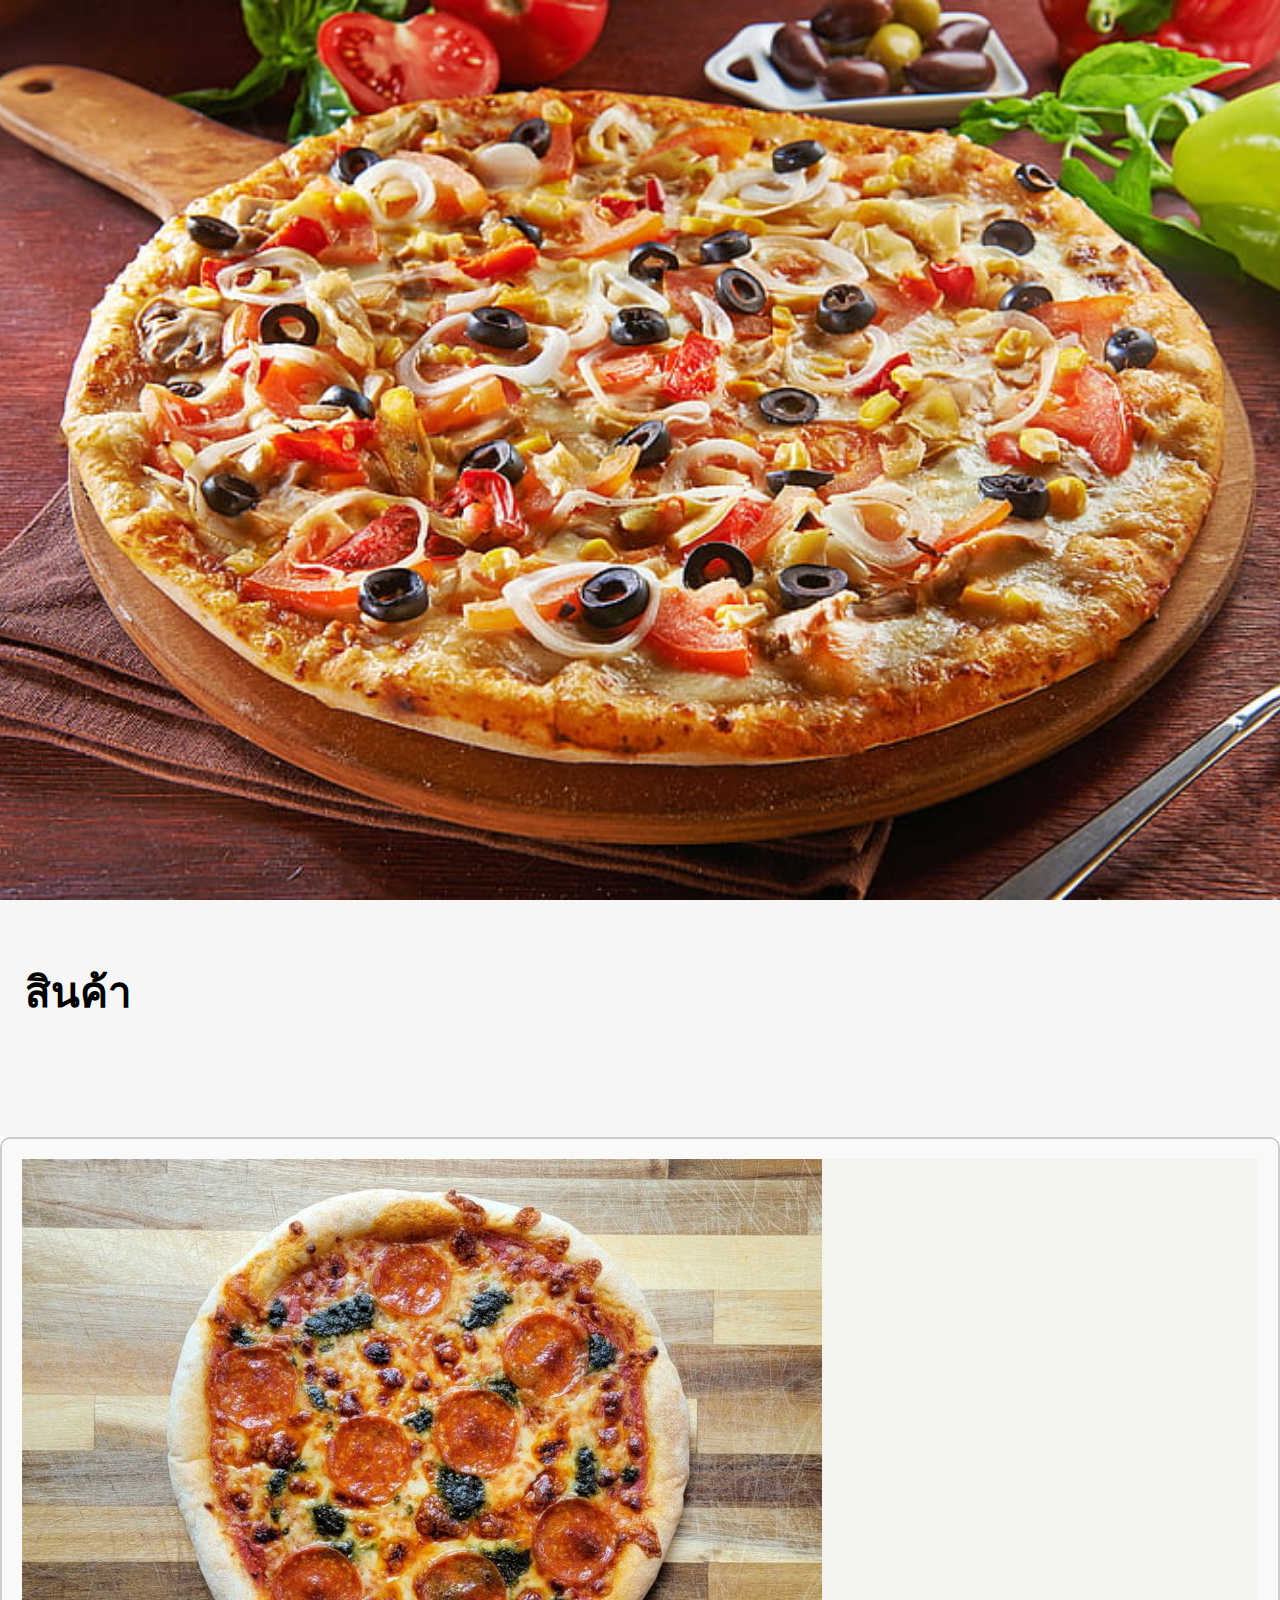
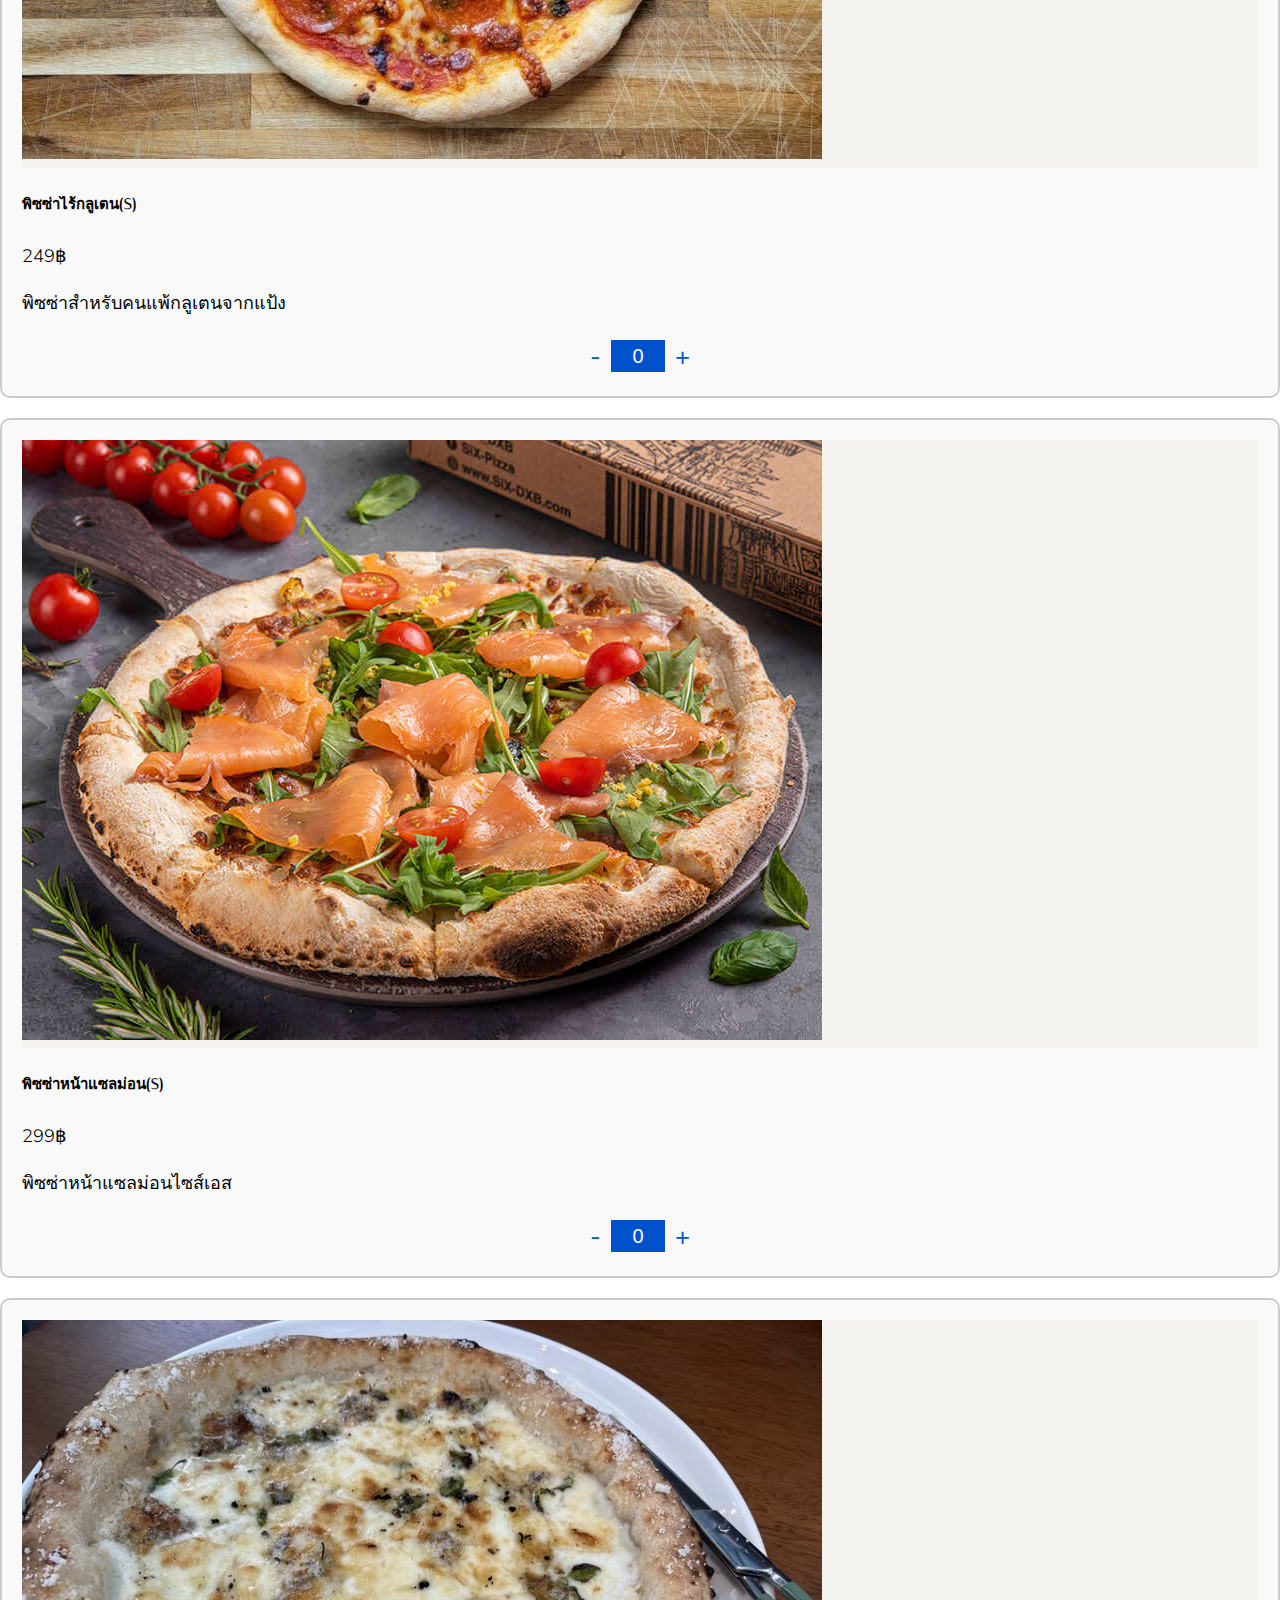
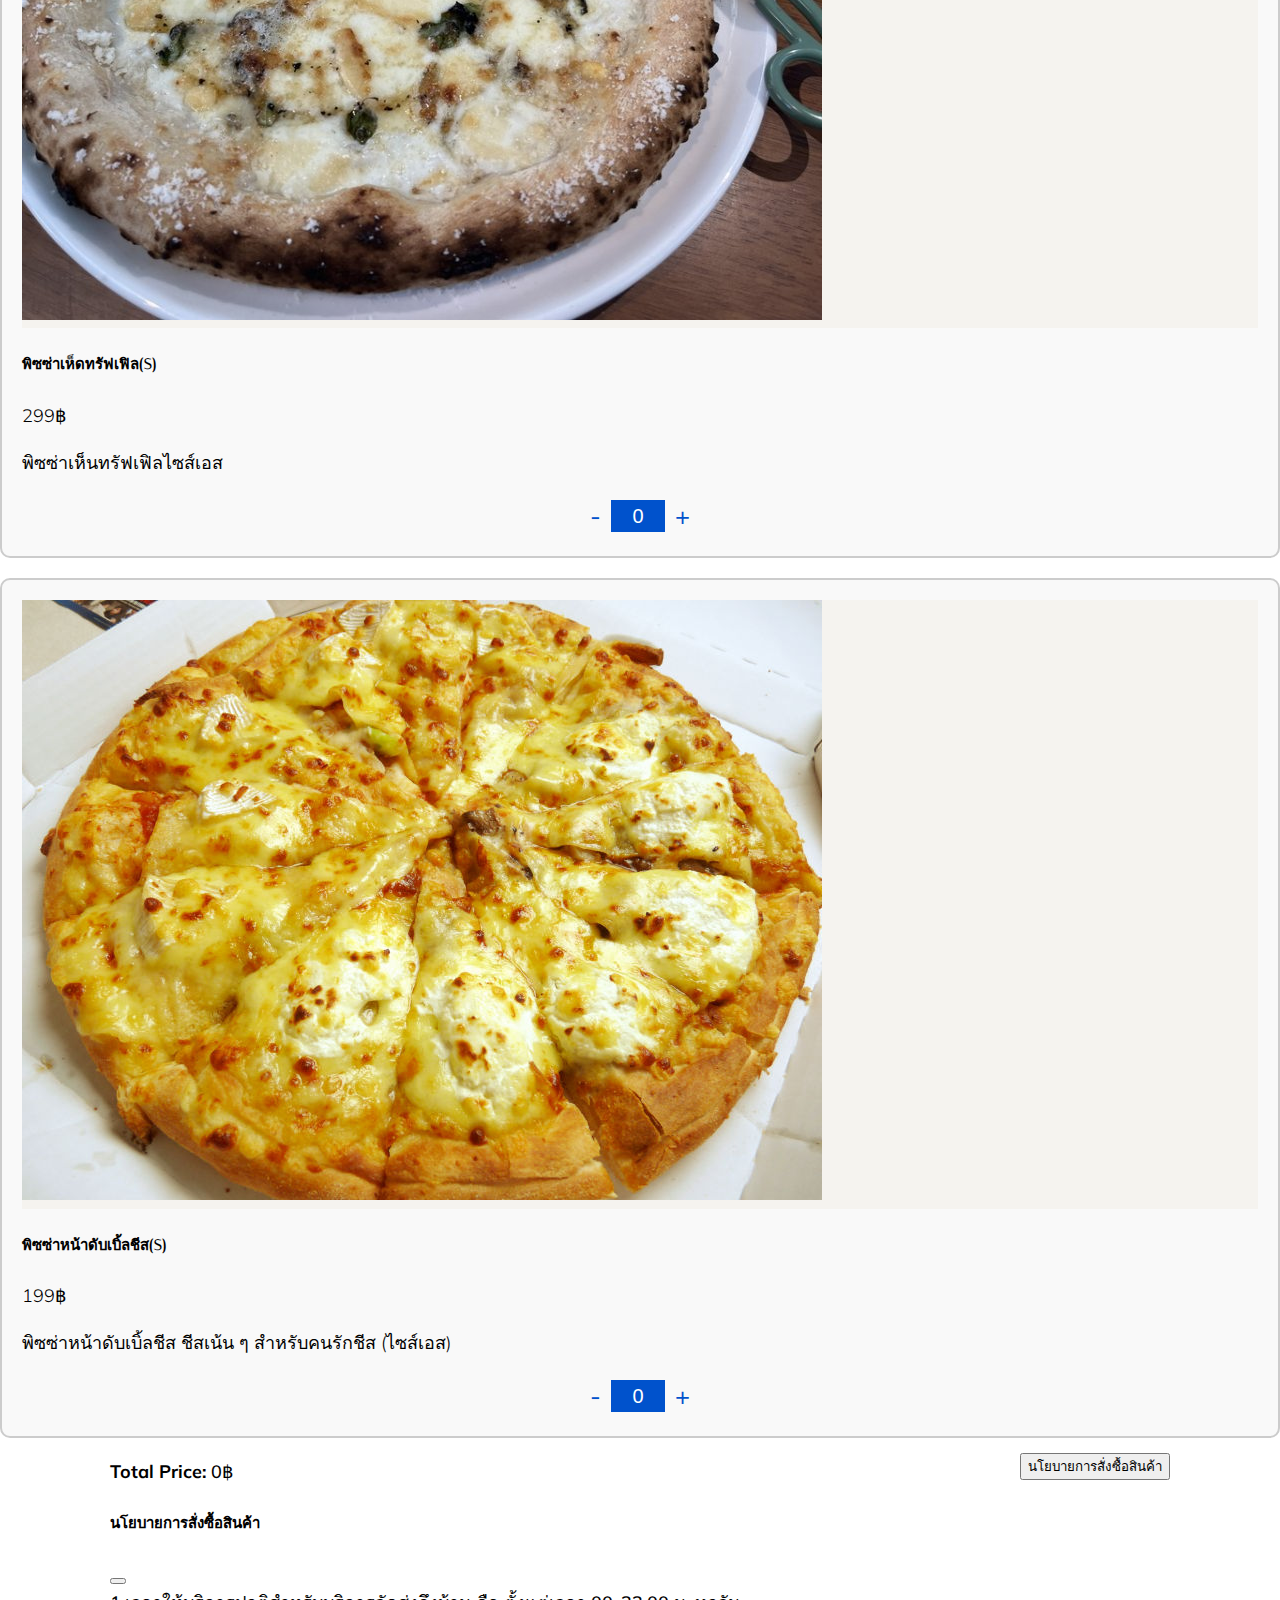
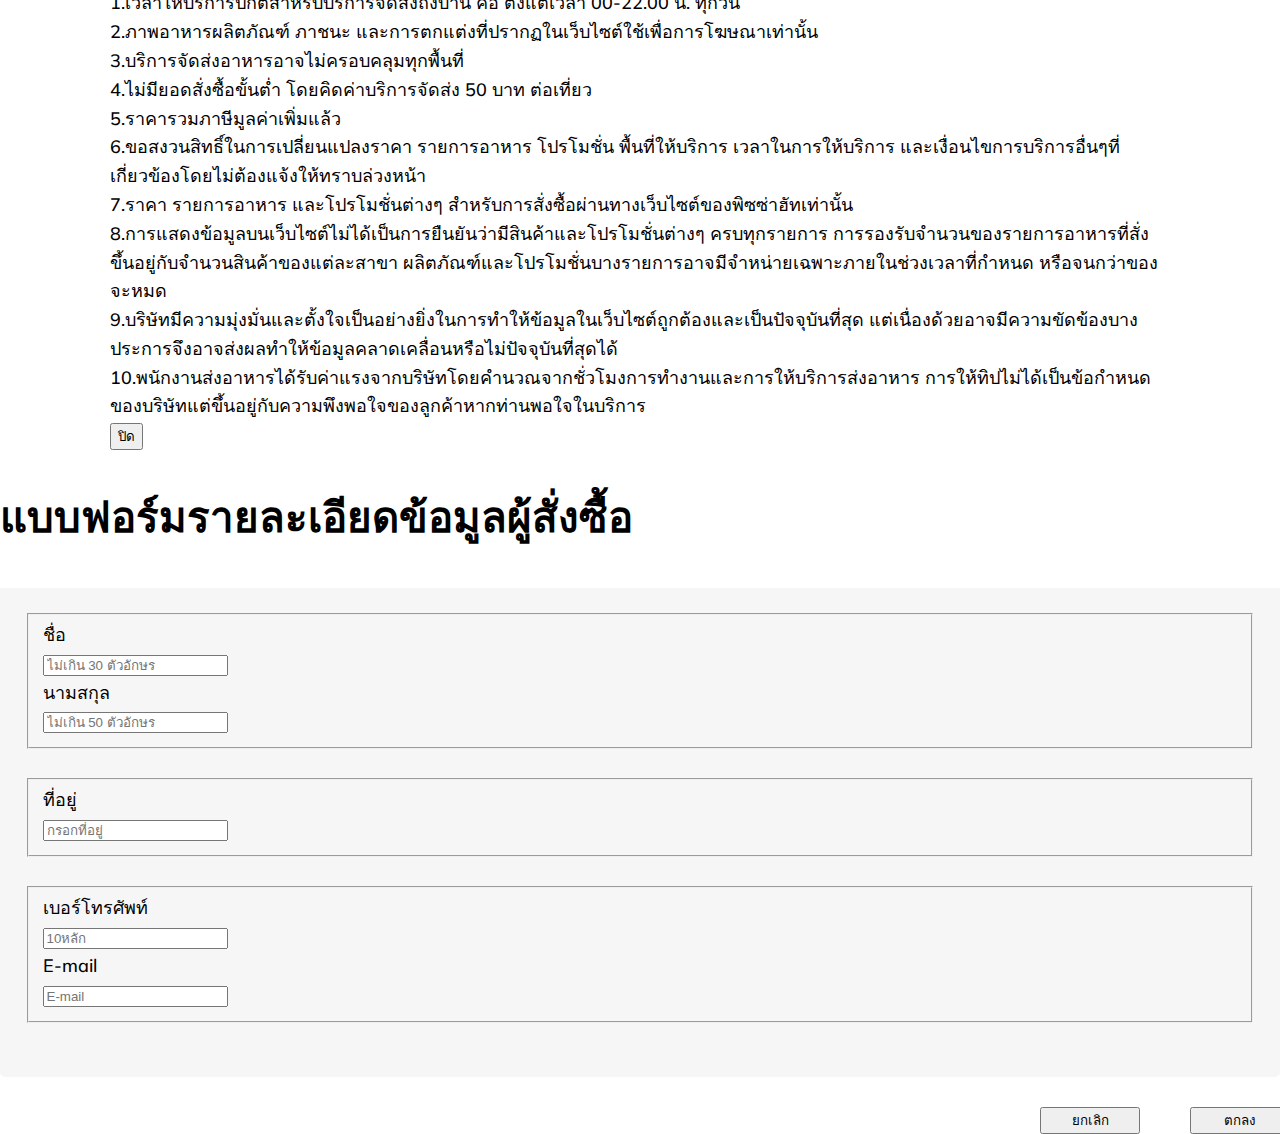
<file: index.html>
<!DOCTYPE html>
<html lang="en">

<head>
  <title>Pizza shop</title>
  <meta charset="UTF-8">
  <meta name="viewport" content="width=device-width, initial-scale=1.0">
  <meta http-equiv="X-UA-Compatible" content="ie=edge">
  <link rel="stylesheet" href="style.css">
  <link href="https://cdn.jsdelivr.net/npm/bootstrap@5.0.2/dist/css/bootstrap.min.css" rel="stylesheet"
    integrity="sha384-EVSTQN3/azprG1Anm3QDgpJLIm9Nao0Yz1ztcQTwFspd3yD65VohhpuuCOmLASjC" crossorigin="anonymous">
  <link
    href="https://fonts.googleapis.com/css2?family=Italiana&family=Mulish:ital,wght@0,200;0,300;0,400;0,500;0,600;0,700;0,800;0,900;0,1000;1,200;1,300;1,400;1,500;1,600;1,700;1,800;1,900;1,1000&display=swap"
    rel="stylesheet">
</head>

<body>
  <section id="billboard" class="position-relative overflow-hidden">
    <div class="swiper main-swiper">
      <div class="swiper-wrapper">
        <div class="swiper-slide"
          style="background-image: url(images/food-pizza-still-life-hd-wallpaper-preview.jpg); background-size: cover; background-repeat: no-repeat; height: 100vh; background-position: center;">
          <div class="container ">
            <div class="row">
              <div class="offset-md-1 col-md-6">
              </div>
              <div class="col-md-5"></div>
            </div>
          </div>
        </div>
        <div class="swiper-slide"
          style="background-image: url(images/Pizza_Cheese_Piece_540633_1920x1080.jpg); background-size: cover; background-repeat: no-repeat; height: 100vh; background-position: center;">
          <div class="container">
            <div class="row">
              <div class="offset-md-6 col-md-6">
              </div>
              <div class="col-md-5"></div>
            </div>
          </div>
        </div>
        <div class="swiper-slide"
          style="background-image: url(images/pizza-03.jpg); background-size: cover; background-repeat: no-repeat; height: 100vh; background-position: center;">
          <div class="container">
            <div class="row">
              <div class="offset-md-1 col-md-6">
              </div>
              <div class="col-md-5"></div>
            </div>
          </div>
        </div>
        <div class="swiper-slide"
          style="background-image: url(images/lovepik-salmon-pizza-picture_500966097.jpg); background-size: cover; background-repeat: no-repeat; height: 100vh; background-position: center;">
        </div>
        <div class="swiper-slide"
          style="background-image: url(images/S-R09-Spicy-Salmon-and-Chorizo-Pizza-CLEAN.jpg); background-size: cover; background-repeat: no-repeat; height: 100vh; background-position: center;">
        </div>
      </div>
    </div>
    <div class="main-slider-pagination position-absolute text-center"></div>
    </div>
  </section>
  <section id="products" class="product-store position-relative">
    <div class="container display-header d-flex flex-wrap justify-content-between pb-4">
      <h3 class="mt-3" style="background-color: none;">สินค้า</h3>
      <div class="btn-right d-flex flex-wrap align-items-center">
      </div>
    </div>
    <div class="container">
      <div class="row">
        <div class="col-md-6">
          <div class="covered-box">
            <section class="product-store position-relative">
              <div class="row">
                <div class="col-md-5 col-sm-12 col-xs-12">
                  <div class="image-holder zoom-effect">
                    <img src="images/image-03-4x3-Copy-800x600.jpg" alt="product-item" class="img-fluid zoom-in">
                  </div>
                </div>
                <div class="col-md-7 col-sm-12 col-xs-12">
                  <div class="product-deatil">
                    <h5 class="name">
                      พิซซ่าไร้กลูเตน(S)
                    </h5>
                    <p class="price-container">
                      <span>249฿</span>
                    </p>
                    <span class="tag1"></span>
                  </div>
                  <div class="description">
                    <p>พิซซ่าสำหรับคนแพ้กลูเตนจากแป้ง</p>
                  </div>
                  <div class="product-info smart-form">
                    <div class="row">
                      <div class="counter">
                        <span class="down" onClick='decreaseCount(event, this)'>-</span>
                        <input type="text" value="0" data-price="249" onchange="calculateTotal()">
                        <span class="up" onClick='increaseCount(event, this)'>+</span>
                      </div>
                    </div>
                  </div>
                </div>
              </div>
            </section>
          </div>
        </div>
        <div class="col-md-6">
          <div class="covered-box">
            <section class="product-store position-relative">
              <div class="row">
                <div class="col-md-5 col-sm-12 col-xs-12">
                  <div class="image-holder zoom-effect">
                    <img src="images/20221024_Talabat_UAE_SixPizza_Pizza_SalmonPizza_Subham-0016_1800x1800.jpg"
                      alt="product-item" class="img-fluid zoom-in">
                  </div>
                </div>
                <div class="col-md-7 col-sm-12 col-xs-12">
                  <div class="product-deatil">
                    <h5 class="name">
                      พิซซ่าหน้าแซลม่อน(S)
                    </h5>
                    <p class="price-container">
                      <span>299฿</span>
                    </p>
                    <span class="tag1"></span>
                  </div>
                  <div class="description">
                    <p>พิซซ่าหน้าแซลม่อนไซส์เอส</p>
                  </div>
                  <div class="product-info smart-form">
                    <div class="row">
                      <div class="counter">
                        <span class="down" onClick='decreaseCount(event, this)'>-</span>
                        <input type="text" value="0" data-price="299" onchange="calculateTotal()">
                        <span class="up" onClick='increaseCount(event, this)'>+</span>
                      </div>
                    </div>
                  </div>
                </div>
              </div>
          </div>
        </div>
  </section>
  </div>
  </div>
  <div class="container">
    <div class="row">
      <div class="col-md-6">
        <div class="covered-box">
          <section class="product-store position-relative">
            <div class="row">
              <div class="col-md-5 col-sm-12 col-xs-12">
                <div class="image-holder zoom-effect">
                  <img src="images/img_3484.jpg" alt="product-item" class="img-fluid zoom-in">
                </div>
              </div>
              <div class="col-md-7 col-sm-12 col-xs-12">
                <div class="product-deatil">
                  <h5 class="name">
                    พิซซ่าเห็ดทรัฟเฟิล(S)
                  </h5>
                  <p class="price-container">
                    <span>299฿</span>
                  </p>
                  <span class="tag1"></span>
                </div>
                <div class="description">
                  <p>พิซซ่าเห็นทรัฟเฟิลไซส์เอส</p>
                </div>
                <div class="product-info smart-form">
                  <div class="row">
                    <div class="counter">
                      <span class="down" onClick='decreaseCount(event, this)'>-</span>
                      <input type="text" value="0" data-price="299" onchange="calculateTotal()">
                      <span class="up" onClick='increaseCount(event, this)'>+</span>
                    </div>
                  </div>
                </div>
              </div>
            </div>
          </section>
        </div>
      </div>
      <div class="col-md-6">
        <div class="covered-box">
          <section class="product-store position-relative">
            <div class="row">
              <div class="col-md-5 col-sm-12 col-xs-12">
                <div class="image-holder zoom-effect">
                  <img src="images/domino_03.jpg" alt="product-item" class="img-fluid zoom-in">
                </div>
              </div>
              <div class="col-md-7 col-sm-12 col-xs-12">
                <div class="product-deatil">
                  <h5 class="name">
                    พิซซ่าหน้าดับเบิ้ลชีส(S)
                  </h5>
                  <p class="price-container">
                    <span>199฿</span>
                  </p>
                  <span class="tag1"></span>
                </div>
                <div class="description">
                  <p>พิซซ่าหน้าดับเบิ้ลชีส ชีสเน้น ๆ สำหรับคนรักชีส (ไซส์เอส)</p>
                </div>
                <div class="product-info smart-form">
                  <div class="row">
                    <div class="counter">
                      <span class="down" onClick='decreaseCount(event, this)'>-</span>
                      <input type="text" value="0" data-price="199" onchange="calculateTotal()">
                      <span class="up" onClick='increaseCount(event, this)'>+</span>
                    </div>
                  </div>
                </div>
              </div>
            </div>
        </div>
      </section>
    </div>
  </div>
  </section>
  <div class="row">
    <div class="col-md-12">
      <div class="cal_cu">
        <div class="alert alert-primary" role="alert">
          <strong>Total Price:</strong> <span id="total">0฿</span>
          <div class="right0">
            <button type="button" class="btn btn-primary" data-bs-toggle="modal" data-bs-target="#exampleModal">
              นโยบายการสั่งซื้อสินค้า
            </button>
          </div>
        </div>
        <div class="modal fade" id="exampleModal" tabindex="-1" aria-labelledby="exampleModalLabel" aria-hidden="true">
          <div class="modal-dialog modal-dialog-centered modal-dialog-scrollable modal-lg">
            <div class="modal-content">
              <div class="modal-header">
                <h5 class="modal-title" id="exampleModalLabel">นโยบายการสั่งซื้อสินค้า</h5>
                <button type="button" class="btn-close" data-bs-dismiss="modal" aria-label="Close"></button>
              </div>
              <div class="modal-body">
                1.เวลาให้บริการปกติสำหรับบริการจัดส่งถึงบ้าน คือ ตั้งแต่เวลา 00-22.00 น. ทุกวัน <br>
                2.ภาพอาหารผลิตภัณฑ์ ภาชนะ และการตกแต่งที่ปรากฏในเว็บไซต์ใช้เพื่อการโฆษณาเท่านั้น<br>
                3.บริการจัดส่งอาหารอาจไม่ครอบคลุมทุกพื้นที่<br>
                4.ไม่มียอดสั่งซื้อขั้นต่ำ โดยคิดค่าบริการจัดส่ง 50 บาท ต่อเที่ยว<br>
                5.ราคารวมภาษีมูลค่าเพิ่มแล้ว<br>
                6.ขอสงวนสิทธิ์ในการเปลี่ยนแปลงราคา รายการอาหาร โปรโมชั่น พื้นที่ให้บริการ เวลาในการให้บริการ
                และเงื่อนไขการบริการอื่นๆที่เกี่ยวข้องโดยไม่ต้องแจ้งให้ทราบล่วงหน้า<br>
                7.ราคา รายการอาหาร และโปรโมชั่นต่างๆ สำหรับการสั่งซื้อผ่านทางเว็บไซต์ของพิซซ่าฮัทเท่านั้น<br>
                8.การแสดงข้อมูลบนเว็บไซต์ไม่ได้เป็นการยืนยันว่ามีสินค้าและโปรโมชั่นต่างๆ ครบทุกรายการ
                การรองรับจำนวนของรายการอาหารที่สั่งขึ้นอยู่กับจำนวนสินค้าของแต่ละสาขา
                ผลิตภัณฑ์และโปรโมชั่นบางรายการอาจมีจำหน่ายเฉพาะภายในช่วงเวลาที่กำหนด หรือจนกว่าของจะหมด<br>
                9.บริษัทมีความมุ่งมั่นและตั้งใจเป็นอย่างยิ่งในการทำให้ข้อมูลในเว็บไซต์ถูกต้องและเป็นปัจจุบันที่สุด
                แต่เนื่องด้วยอาจมีความขัดข้องบางประการจึงอาจส่งผลทำให้ข้อมูลคลาดเคลื่อนหรือไม่ปัจจุบันที่สุดได้<br>
                10.พนักงานส่งอาหารได้รับค่าแรงจากบริษัทโดยคำนวณจากชั่วโมงการทำงานและการให้บริการส่งอาหาร
                การให้ทิปไม่ได้เป็นข้อกำหนดของบริษัทแต่ขึ้นอยู่กับความพึงพอใจของลูกค้าหากท่านพอใจในบริการ<br>
              </div>
              <div class="modal-footer">
                <button type="button" class="btn btn-secondary" data-bs-dismiss="modal">ปิด</button>
              </div>
            </div>
          </div>
        </div>
      </div>
    </div>
  </div>
  </div>
  <div class="container">
    <h3>แบบฟอร์มรายละเอียดข้อมูลผู้สั่งซื้อ</h3>
    <div class="d-flex">
      <form action="" method="">
        <fieldset class="row">
          <div class="select_inline1">
            <div class="row col-12">
              <label class="col-form-label col-1" for="input_fname">ชื่อ</label>
              <div class="row col-4">
                <input type="input_fname" class="form-control" id="input_fname" onkeyup="isThaichar(this.value,this)"
                  placeholder="ไม่เกิน 30 ตัวอักษร" maxlength="30" required>
              </div>
              <label class="col-form-label col-1" for="input_lname">นามสกุล</label>
              <div class="row col-4">
                <input type="input_lname" class="form-control" id="input_lname" onkeyup="isThaichar(this.value,this)"
                  placeholder="ไม่เกิน 50 ตัวอักษร" maxlength="50" required>
              </div>
            </div>
          </div>
        </fieldset><br>
        <fieldset class="row">
          <div class="select_inline1">
            <div class="row col-12">
              <label class="col-form-label col-1" for="input_fname">ที่อยู่</label>
              <div class="row col-10">
                <input type="input_fname" class="form-control" id="input_fname" onkeyup="isThaichar(this.value,this)"
                  placeholder="กรอกที่อยู่" maxlength="100" required>
              </div>
            </div>
          </div>
        </fieldset><br>
        <form>
          <fieldset class="row">
            <div class="select_inline1">
              <div class="row col-9">
                <label class="col-form-label col-2" for="tele_num">เบอร์โทรศัพท์</label>
                <div class="row col-3">
                  <input class="form-control" id="tele_num" onkeydown="javascript:maskInput()" maxlength="10"
                    placeholder="10หลัก">
                </div>
                <label class="col-form-label col-2" for="student_id">E-mail</label>
                <div class="row col-3">
                  <input type="input_fname" class="form-control" id="input_fname" placeholder="E-mail" maxlength="50"
                    required>
                </div>
              </div>
            </div>
          </fieldset>
        </form><br>
    </div>
    </fieldset><br><br>
    <div class="row" style="position: sticky;">
      <div class="col-1">
        <button class="btn btn-secondary" type="cancel"
          style="position:absolute; margin-left:400px;left:50%;width:100px;bottom:0px;">ยกเลิก</button>
      </div>
      <div class="col-1">
        <button class="btn btn-primary" type="submit"
          style="position:absolute; margin-left:550px;left:50%;width:100px;bottom:0px;">ตกลง</button>
      </div>
    </div>
  </div>
  </div>
  <script src="js/jquery-1.11.0.min.js"></script>
  <script src="https://cdn.jsdelivr.net/npm/bootstrap@5.0.2/dist/js/bootstrap.bundle.min.js"
    integrity="sha384-MrcW6ZMFYlzcLA8Nl+NtUVF0sA7MsXsP1UyJoMp4YLEuNSfAP+JcXn/tWtIaxVXM"
    crossorigin="anonymous"></script>
  <script src="js/plugins.js"></script>
  <script src="js/script.js"></script>
</body>

</html>
</file>
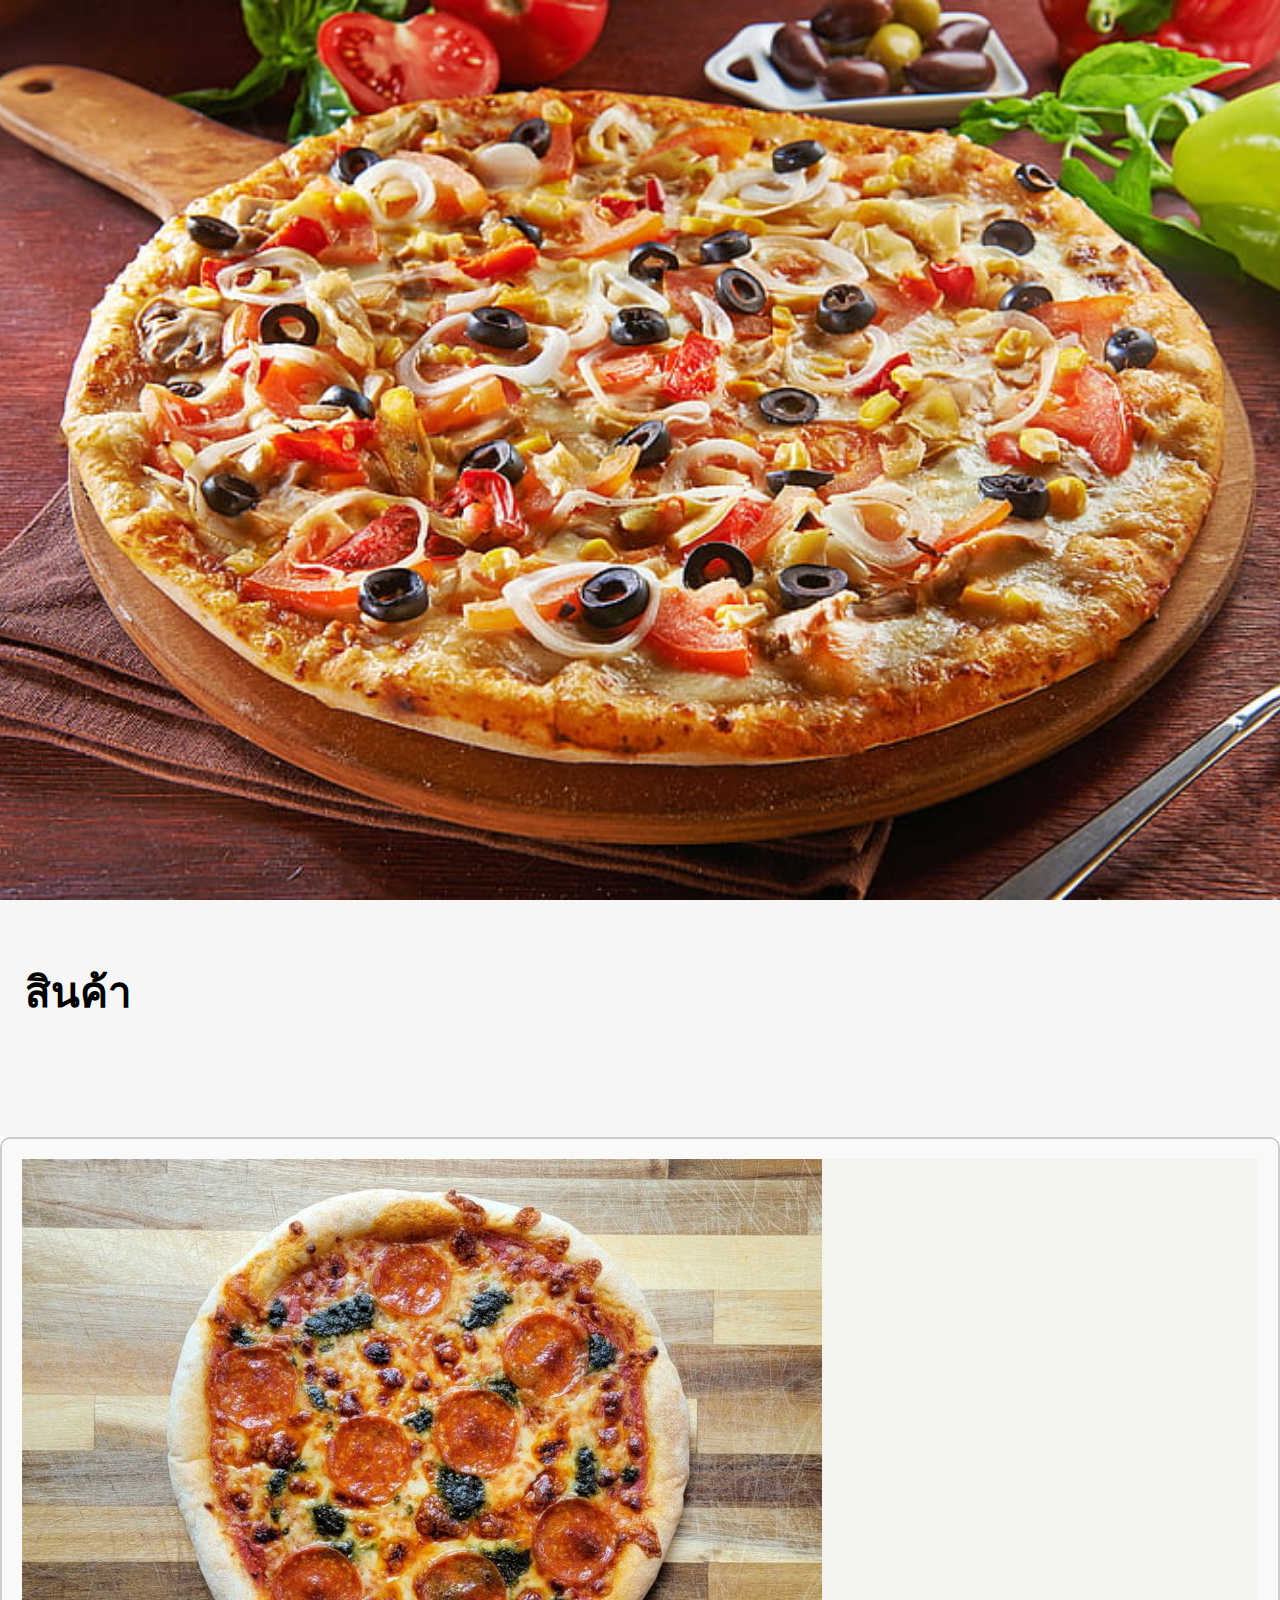
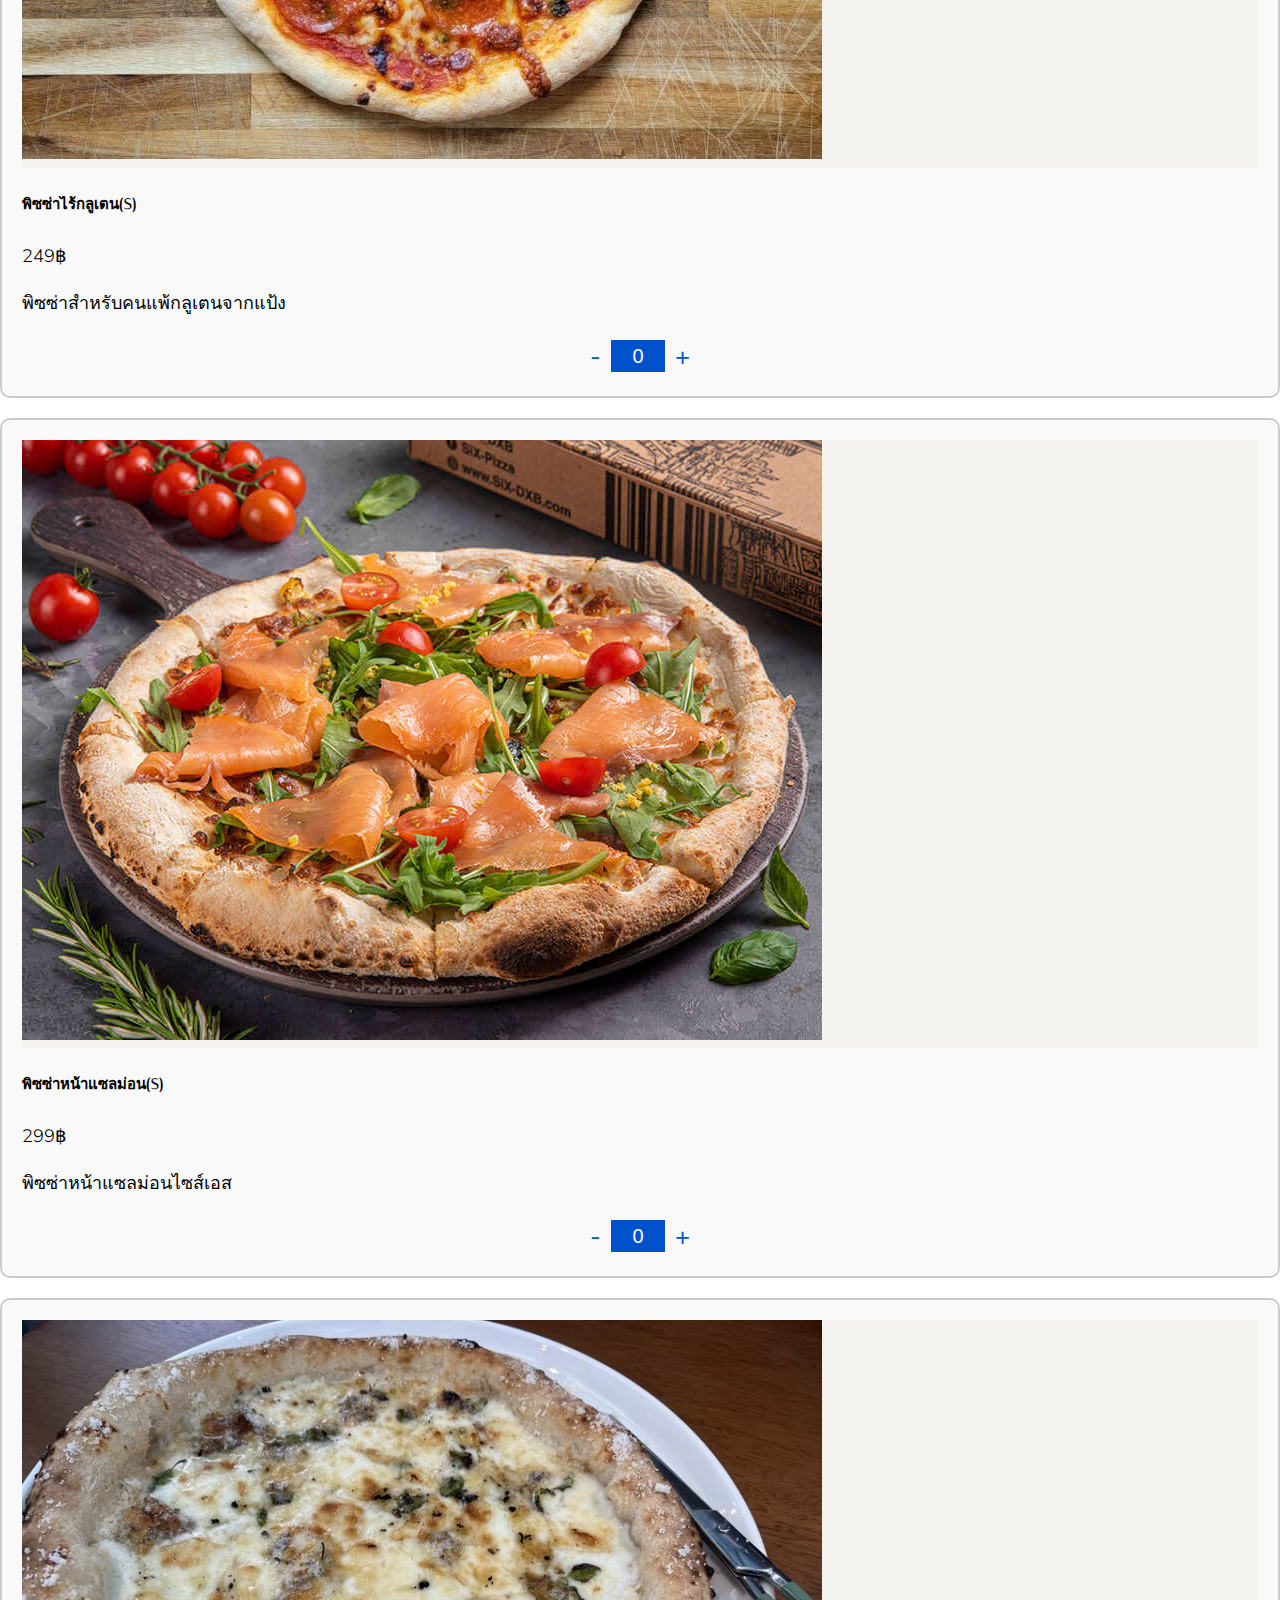
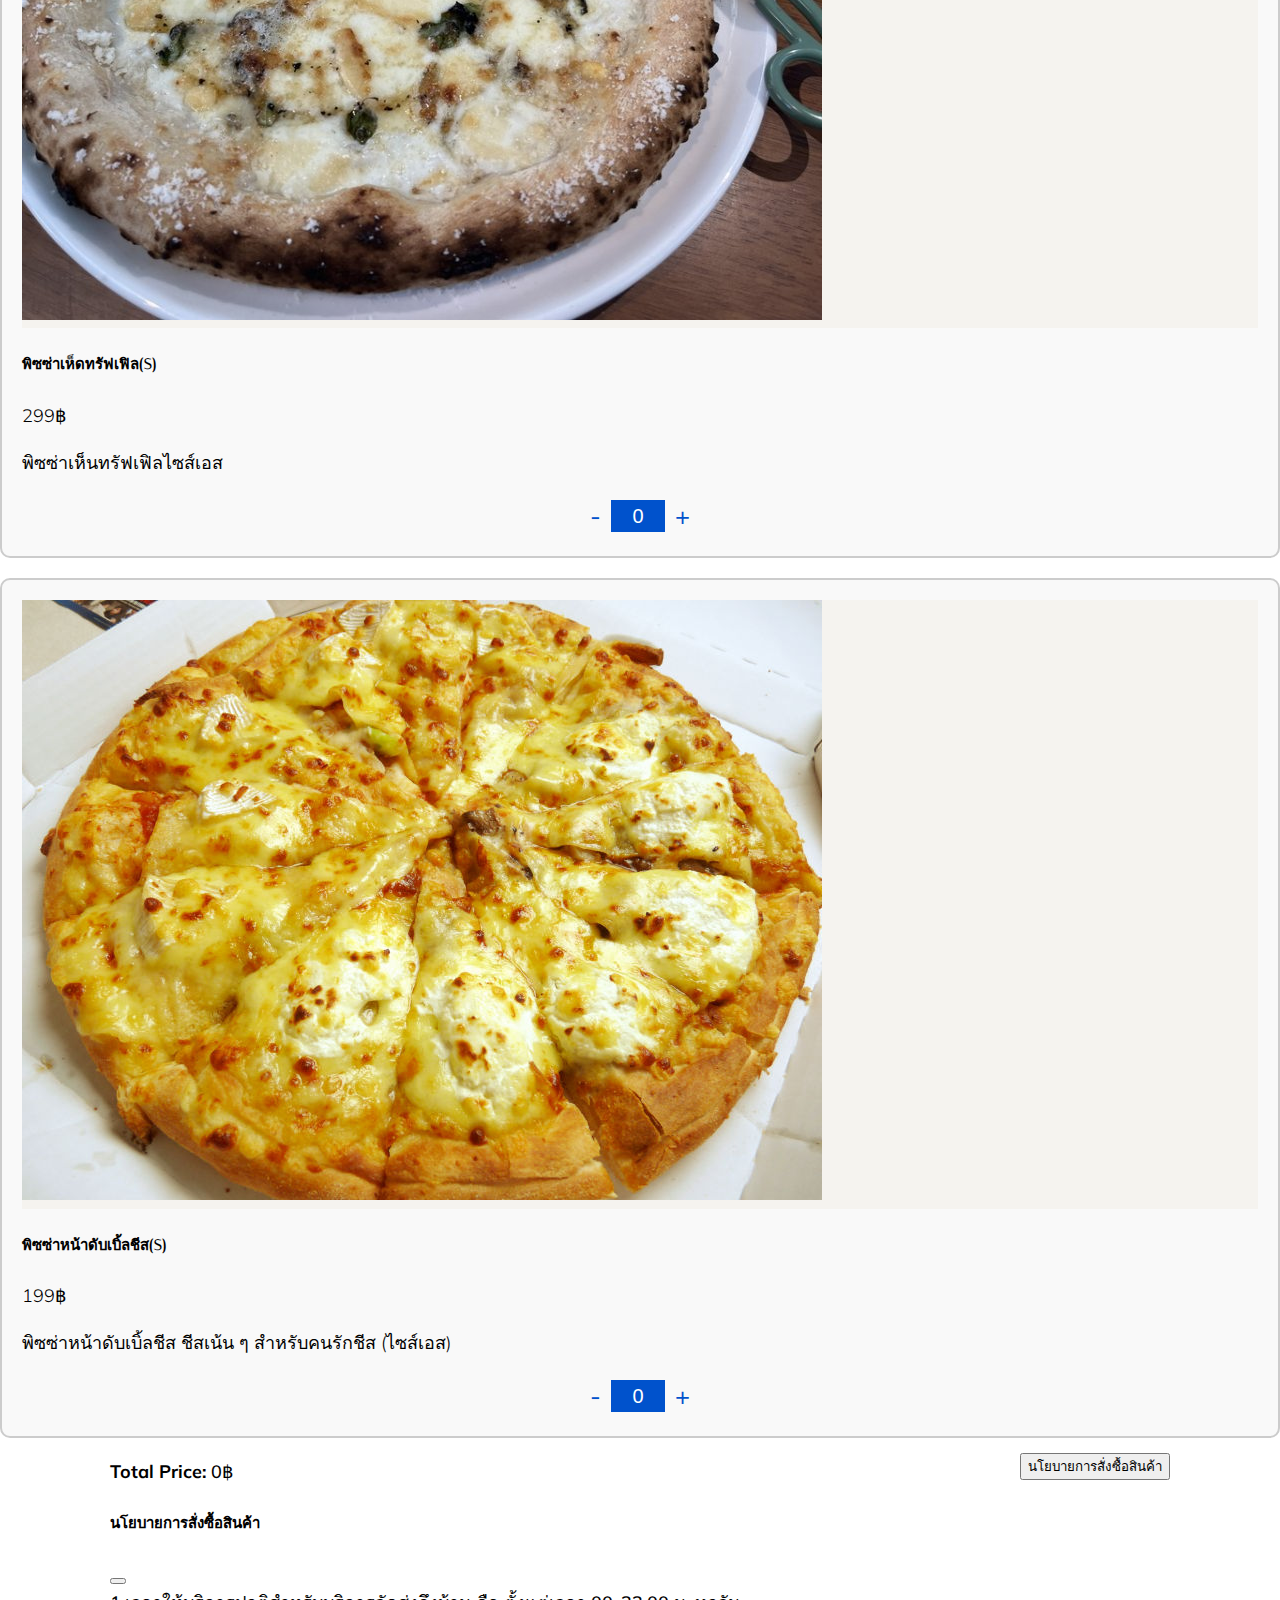
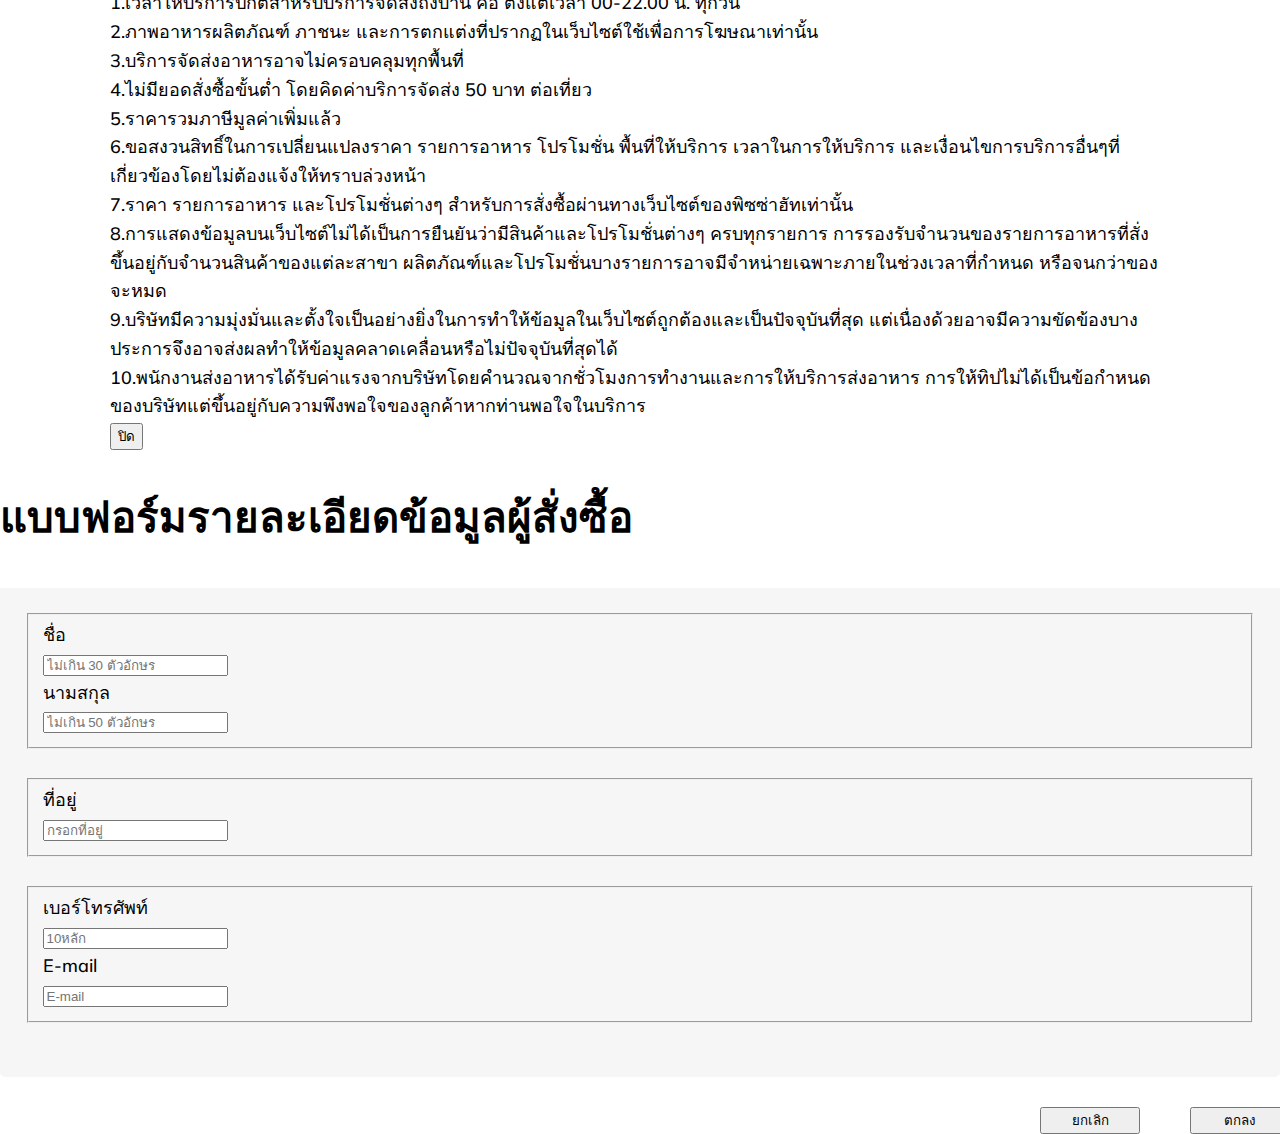
<file: Web_shop.html>
<!DOCTYPE html>
<html lang="en">

<head>
  <title>Pizza shop</title>
  <meta charset="UTF-8">
  <meta name="viewport" content="width=device-width, initial-scale=1.0">
  <meta http-equiv="X-UA-Compatible" content="ie=edge">
  <link rel="stylesheet" href="css_shop.css">
  <link href="https://cdn.jsdelivr.net/npm/bootstrap@5.0.2/dist/css/bootstrap.min.css" rel="stylesheet"
    integrity="sha384-EVSTQN3/azprG1Anm3QDgpJLIm9Nao0Yz1ztcQTwFspd3yD65VohhpuuCOmLASjC" crossorigin="anonymous">
  <link
    href="https://fonts.googleapis.com/css2?family=Italiana&family=Mulish:ital,wght@0,200;0,300;0,400;0,500;0,600;0,700;0,800;0,900;0,1000;1,200;1,300;1,400;1,500;1,600;1,700;1,800;1,900;1,1000&display=swap"
    rel="stylesheet">
</head>

<body>
  <section id="billboard" class="position-relative overflow-hidden">
    <div class="swiper main-swiper">
      <div class="swiper-wrapper">
        <div class="swiper-slide"
          style="background-image: url(images/food-pizza-still-life-hd-wallpaper-preview.jpg); background-size: cover; background-repeat: no-repeat; height: 100vh; background-position: center;">
          <div class="container ">
            <div class="row">
              <div class="offset-md-1 col-md-6">
              </div>
              <div class="col-md-5"></div>
            </div>
          </div>
        </div>
        <div class="swiper-slide"
          style="background-image: url(images/Pizza_Cheese_Piece_540633_1920x1080.jpg); background-size: cover; background-repeat: no-repeat; height: 100vh; background-position: center;">
          <div class="container">
            <div class="row">
              <div class="offset-md-6 col-md-6">
              </div>
              <div class="col-md-5"></div>
            </div>
          </div>
        </div>
        <div class="swiper-slide"
          style="background-image: url(images/pizza-03.jpg); background-size: cover; background-repeat: no-repeat; height: 100vh; background-position: center;">
          <div class="container">
            <div class="row">
              <div class="offset-md-1 col-md-6">
              </div>
              <div class="col-md-5"></div>
            </div>
          </div>
        </div>
        <div class="swiper-slide"
          style="background-image: url(images/lovepik-salmon-pizza-picture_500966097.jpg); background-size: cover; background-repeat: no-repeat; height: 100vh; background-position: center;">
        </div>
        <div class="swiper-slide"
          style="background-image: url(images/S-R09-Spicy-Salmon-and-Chorizo-Pizza-CLEAN.jpg); background-size: cover; background-repeat: no-repeat; height: 100vh; background-position: center;">
        </div>
      </div>
    </div>
    <div class="main-slider-pagination position-absolute text-center"></div>
    </div>
  </section>
  <section id="products" class="product-store position-relative">
    <div class="container display-header d-flex flex-wrap justify-content-between pb-4">
      <h3 class="mt-3" style="background-color: none;">สินค้า</h3>
      <div class="btn-right d-flex flex-wrap align-items-center">
      </div>
    </div>
    <div class="container">
      <div class="row">
        <div class="col-md-6">
          <div class="covered-box">
            <section class="product-store position-relative">
              <div class="row">
                <div class="col-md-5 col-sm-12 col-xs-12">
                  <div class="image-holder zoom-effect">
                    <img src="images/image-03-4x3-Copy-800x600.jpg" alt="product-item" class="img-fluid zoom-in">
                  </div>
                </div>
                <div class="col-md-7 col-sm-12 col-xs-12">
                  <div class="product-deatil">
                    <h5 class="name">
                      พิซซ่าไร้กลูเตน(S)
                    </h5>
                    <p class="price-container">
                      <span>249฿</span>
                    </p>
                    <span class="tag1"></span>
                  </div>
                  <div class="description">
                    <p>พิซซ่าสำหรับคนแพ้กลูเตนจากแป้ง</p>
                  </div>
                  <div class="product-info smart-form">
                    <div class="row">
                      <div class="counter">
                        <span class="down" onClick='decreaseCount(event, this)'>-</span>
                        <input type="text" value="0" data-price="249" onchange="calculateTotal()">
                        <span class="up" onClick='increaseCount(event, this)'>+</span>
                      </div>
                    </div>
                  </div>
                </div>
              </div>
            </section>
          </div>
        </div>
        <div class="col-md-6">
          <div class="covered-box">
            <section class="product-store position-relative">
              <div class="row">
                <div class="col-md-5 col-sm-12 col-xs-12">
                  <div class="image-holder zoom-effect">
                    <img src="images/20221024_Talabat_UAE_SixPizza_Pizza_SalmonPizza_Subham-0016_1800x1800.jpg"
                      alt="product-item" class="img-fluid zoom-in">
                  </div>
                </div>
                <div class="col-md-7 col-sm-12 col-xs-12">
                  <div class="product-deatil">
                    <h5 class="name">
                      พิซซ่าหน้าแซลม่อน(S)
                    </h5>
                    <p class="price-container">
                      <span>299฿</span>
                    </p>
                    <span class="tag1"></span>
                  </div>
                  <div class="description">
                    <p>พิซซ่าหน้าแซลม่อนไซส์เอส</p>
                  </div>
                  <div class="product-info smart-form">
                    <div class="row">
                      <div class="counter">
                        <span class="down" onClick='decreaseCount(event, this)'>-</span>
                        <input type="text" value="0" data-price="299" onchange="calculateTotal()">
                        <span class="up" onClick='increaseCount(event, this)'>+</span>
                      </div>
                    </div>
                  </div>
                </div>
              </div>
          </div>
        </div>
  </section>
  </div>
  </div>
  <div class="container">
    <div class="row">
      <div class="col-md-6">
        <div class="covered-box">
          <section class="product-store position-relative">
            <div class="row">
              <div class="col-md-5 col-sm-12 col-xs-12">
                <div class="image-holder zoom-effect">
                  <img src="images/img_3484.jpg" alt="product-item" class="img-fluid zoom-in">
                </div>
              </div>
              <div class="col-md-7 col-sm-12 col-xs-12">
                <div class="product-deatil">
                  <h5 class="name">
                    พิซซ่าเห็ดทรัฟเฟิล(S)
                  </h5>
                  <p class="price-container">
                    <span>299฿</span>
                  </p>
                  <span class="tag1"></span>
                </div>
                <div class="description">
                  <p>พิซซ่าเห็นทรัฟเฟิลไซส์เอส</p>
                </div>
                <div class="product-info smart-form">
                  <div class="row">
                    <div class="counter">
                      <span class="down" onClick='decreaseCount(event, this)'>-</span>
                      <input type="text" value="0" data-price="299" onchange="calculateTotal()">
                      <span class="up" onClick='increaseCount(event, this)'>+</span>
                    </div>
                  </div>
                </div>
              </div>
            </div>
          </section>
        </div>
      </div>
      <div class="col-md-6">
        <div class="covered-box">
          <section class="product-store position-relative">
            <div class="row">
              <div class="col-md-5 col-sm-12 col-xs-12">
                <div class="image-holder zoom-effect">
                  <img src="images/domino_03.jpg" alt="product-item" class="img-fluid zoom-in">
                </div>
              </div>
              <div class="col-md-7 col-sm-12 col-xs-12">
                <div class="product-deatil">
                  <h5 class="name">
                    พิซซ่าหน้าดับเบิ้ลชีส(S)
                  </h5>
                  <p class="price-container">
                    <span>199฿</span>
                  </p>
                  <span class="tag1"></span>
                </div>
                <div class="description">
                  <p>พิซซ่าหน้าดับเบิ้ลชีส ชีสเน้น ๆ สำหรับคนรักชีส (ไซส์เอส)</p>
                </div>
                <div class="product-info smart-form">
                  <div class="row">
                    <div class="counter">
                      <span class="down" onClick='decreaseCount(event, this)'>-</span>
                      <input type="text" value="0" data-price="199" onchange="calculateTotal()">
                      <span class="up" onClick='increaseCount(event, this)'>+</span>
                    </div>
                  </div>
                </div>
              </div>
            </div>
        </div>
      </section>
    </div>
  </div>
  </section>
  <div class="row">
    <div class="col-md-12">
      <div class="cal_cu">
        <div class="alert alert-primary" role="alert">
          <strong>Total Price:</strong> <span id="total">0฿</span>
          <div class="right0">
            <button type="button" class="btn btn-primary" data-bs-toggle="modal" data-bs-target="#exampleModal">
              นโยบายการสั่งซื้อสินค้า
            </button>
          </div>
        </div>
        <div class="modal fade" id="exampleModal" tabindex="-1" aria-labelledby="exampleModalLabel" aria-hidden="true">
          <div class="modal-dialog modal-dialog-centered modal-dialog-scrollable modal-lg">
            <div class="modal-content">
              <div class="modal-header">
                <h5 class="modal-title" id="exampleModalLabel">นโยบายการสั่งซื้อสินค้า</h5>
                <button type="button" class="btn-close" data-bs-dismiss="modal" aria-label="Close"></button>
              </div>
              <div class="modal-body">
                1.เวลาให้บริการปกติสำหรับบริการจัดส่งถึงบ้าน คือ ตั้งแต่เวลา 00-22.00 น. ทุกวัน <br>
                2.ภาพอาหารผลิตภัณฑ์ ภาชนะ และการตกแต่งที่ปรากฏในเว็บไซต์ใช้เพื่อการโฆษณาเท่านั้น<br>
                3.บริการจัดส่งอาหารอาจไม่ครอบคลุมทุกพื้นที่<br>
                4.ไม่มียอดสั่งซื้อขั้นต่ำ โดยคิดค่าบริการจัดส่ง 50 บาท ต่อเที่ยว<br>
                5.ราคารวมภาษีมูลค่าเพิ่มแล้ว<br>
                6.ขอสงวนสิทธิ์ในการเปลี่ยนแปลงราคา รายการอาหาร โปรโมชั่น พื้นที่ให้บริการ เวลาในการให้บริการ
                และเงื่อนไขการบริการอื่นๆที่เกี่ยวข้องโดยไม่ต้องแจ้งให้ทราบล่วงหน้า<br>
                7.ราคา รายการอาหาร และโปรโมชั่นต่างๆ สำหรับการสั่งซื้อผ่านทางเว็บไซต์ของพิซซ่าฮัทเท่านั้น<br>
                8.การแสดงข้อมูลบนเว็บไซต์ไม่ได้เป็นการยืนยันว่ามีสินค้าและโปรโมชั่นต่างๆ ครบทุกรายการ
                การรองรับจำนวนของรายการอาหารที่สั่งขึ้นอยู่กับจำนวนสินค้าของแต่ละสาขา
                ผลิตภัณฑ์และโปรโมชั่นบางรายการอาจมีจำหน่ายเฉพาะภายในช่วงเวลาที่กำหนด หรือจนกว่าของจะหมด<br>
                9.บริษัทมีความมุ่งมั่นและตั้งใจเป็นอย่างยิ่งในการทำให้ข้อมูลในเว็บไซต์ถูกต้องและเป็นปัจจุบันที่สุด
                แต่เนื่องด้วยอาจมีความขัดข้องบางประการจึงอาจส่งผลทำให้ข้อมูลคลาดเคลื่อนหรือไม่ปัจจุบันที่สุดได้<br>
                10.พนักงานส่งอาหารได้รับค่าแรงจากบริษัทโดยคำนวณจากชั่วโมงการทำงานและการให้บริการส่งอาหาร
                การให้ทิปไม่ได้เป็นข้อกำหนดของบริษัทแต่ขึ้นอยู่กับความพึงพอใจของลูกค้าหากท่านพอใจในบริการ<br>
              </div>
              <div class="modal-footer">
                <button type="button" class="btn btn-secondary" data-bs-dismiss="modal">ปิด</button>
              </div>
            </div>
          </div>
        </div>
      </div>
    </div>
  </div>
  </div>
  <div class="container">
    <h3>แบบฟอร์มรายละเอียดข้อมูลผู้สั่งซื้อ</h3>
    <div class="d-flex">
      <form action="" method="">
        <fieldset class="row">
          <div class="select_inline1">
            <div class="row col-12">
              <label class="col-form-label col-1" for="input_fname">ชื่อ</label>
              <div class="row col-4">
                <input type="input_fname" class="form-control" id="input_fname" onkeyup="isThaichar(this.value,this)"
                  placeholder="ไม่เกิน 30 ตัวอักษร" maxlength="30" required>
              </div>
              <label class="col-form-label col-1" for="input_lname">นามสกุล</label>
              <div class="row col-4">
                <input type="input_lname" class="form-control" id="input_lname" onkeyup="isThaichar(this.value,this)"
                  placeholder="ไม่เกิน 50 ตัวอักษร" maxlength="50" required>
              </div>
            </div>
          </div>
        </fieldset><br>
        <fieldset class="row">
          <div class="select_inline1">
            <div class="row col-12">
              <label class="col-form-label col-1" for="input_fname">ที่อยู่</label>
              <div class="row col-10">
                <input type="input_fname" class="form-control" id="input_fname" onkeyup="isThaichar(this.value,this)"
                  placeholder="กรอกที่อยู่" maxlength="100" required>
              </div>
            </div>
          </div>
        </fieldset><br>
        <form>
          <fieldset class="row">
            <div class="select_inline1">
              <div class="row col-9">
                <label class="col-form-label col-2" for="tele_num">เบอร์โทรศัพท์</label>
                <div class="row col-3">
                  <input class="form-control" id="tele_num" onkeydown="javascript:maskInput()" maxlength="10"
                    placeholder="10หลัก">
                </div>
                <label class="col-form-label col-2" for="student_id">E-mail</label>
                <div class="row col-3">
                  <input type="input_fname" class="form-control" id="input_fname" placeholder="E-mail" maxlength="50"
                    required>
                </div>
              </div>
            </div>
          </fieldset>
        </form><br>
    </div>
    </fieldset><br><br>
    <div class="row" style="position: sticky;">
      <div class="col-1">
        <button class="btn btn-secondary" type="cancel"
          style="position:absolute; margin-left:400px;left:50%;width:100px;bottom:0px;">ยกเลิก</button>
      </div>
      <div class="col-1">
        <button class="btn btn-primary" type="submit"
          style="position:absolute; margin-left:550px;left:50%;width:100px;bottom:0px;">ตกลง</button>
      </div>
    </div>
  </div>
  </div>
  <script src="js/jquery-1.11.0.min.js"></script>
  <script src="https://cdn.jsdelivr.net/npm/bootstrap@5.0.2/dist/js/bootstrap.bundle.min.js"
    integrity="sha384-MrcW6ZMFYlzcLA8Nl+NtUVF0sA7MsXsP1UyJoMp4YLEuNSfAP+JcXn/tWtIaxVXM"
    crossorigin="anonymous"></script>
  <script src="js/plugins.js"></script>
  <script src="js/script.js"></script>
</body>

</html>
</file>
<file: style.css>
@media screen and (max-width: 600px) {
  :root {
    --header-height: 100px;
    --header-height-min: 80px;
  }
}

:root {
  --body-font: "Mulish", sans-serif;
  --heading-font: "Italiana", serif;
}

html {
  box-sizing: border-box;
}

body {
  background-color: var(--gray-color-300);
  font-family: var(--body-font);
  font-size: 1.125rem;
  font-weight: 500;
  line-height: 1.6;
  margin: 0;
}

h1,
h2,
h3,
h4,
h5,
h6 {
  font-family: var(--heading-font);
  text-transform: capitalize;
  color: var(--black-color);
}

h1 {
  font-size: 5.5rem;
}

h2 {
  font-size: 4.5rem;
}

h3 {
  font-size: 2.625rem;
  line-height: 127%;
}

h4 {
  font-size: 1.75rem;
  line-height: 127%;
}

@media only screen and (max-width: 360px) {
  h1 {
    font-size: 4.5rem;
  }

  h2 {
    font-size: 3.5rem;
  }
}

p {
  text-transform: none;
  letter-spacing: normal;
  font-size: 1.125rem;
  font-weight: 300;
  color: var(--light-dark);
}

ul {
  color: var(--light-dark);
}

ul.inner-list li {
  font-size: 1.2em;
}

a {
  color: var(--dark-color);
  text-decoration: none;
  transition: 0.3s color ease-out;
}

a.light {
  color: var(--light-color);
}

a:hover {
  text-decoration: none;
  color: var(--primary-color);
}

#preloader {
  position: fixed;
  width: 100%;
  height: 100%;
  background-color: #f7f7f7eb;
  display: flex;
  align-items: center;
  z-index: 99999999;
  opacity: 1;
  visibility: visible;
  transition: opacity 0.3s ease, visibility 0.3s ease;
}

#preloader.hide-preloader {
  opacity: 0;
  visibility: hidden;
}

#loader {
  width: 180px;
  height: 9px;
  margin: auto;
  position: relative;
  overflow: hidden;
  background-color: var(--white-color);
  -webkit-border-radius: 20px;
  -moz-border-radius: 20px;
  border-radius: 20px;
}

.site-header {
  position: fixed;
  top: 0;
  background-color: transparent;
  width: 100%;
  z-index: 999999;
  transition: background-color 0.3s ease;
}

.site-header.sticky {
  background-color: var(--white-color);
}

.navbar-toggler svg.navbar-icon {
  width: 50px;
  height: 50px;
}

.navbar-nav .nav-item a.nav-link {
  margin-right: 100px;
  margin-left: 100px;
  color: var(--dark-color);
}

.navbar-nav .nav-item a.nav-link.active,
.navbar-nav .nav-item a.nav-link:hover {
  color: var(--accent-color);
}

.dropdown-toggle::after {
  display: none;
}

#header-nav .navbar-toggler:focus {
  box-shadow: none;
}

#header-nav .offcanvas.show {
  z-index: 9999;
  background-color: var(--gray-color-300);
}

#header-nav .offcanvas-end {
  width: 70%;
  border: none;
}

.banner-content {
  margin-top: 60%;
}

.swiper-slide-active .banner-content {
  opacity: 1;
}

.swiper,
swiper-container {
  margin-left: auto;
  margin-right: auto;
  position: relative;
  overflow: hidden;
  list-style: none;
  padding: 0;
  z-index: 1;
  display: block
}

.swiper-vertical>.swiper-wrapper {
  flex-direction: column
}

.swiper-wrapper {
  position: relative;
  width: 100%;
  height: 100%;
  z-index: 1;
  display: flex;
  transition-property: transform;
  transition-timing-function: var(--swiper-wrapper-transition-timing-function, initial);
  box-sizing: content-box
}

.swiper-slide,
swiper-slide {
  flex-shrink: 0;
  width: 100%;
  height: 100%;
  position: relative;
  transition-property: transform;
  display: block
}

.swiper-autoheight,
.swiper-autoheight .swiper-slide {
  height: auto
}

.swiper-autoheight .swiper-wrapper {
  align-items: flex-start;
  transition-property: transform, height
}

.swiper-css-mode>.swiper-wrapper {
  overflow: auto;
  scrollbar-width: none;
  -ms-overflow-style: none
}

.swiper-css-mode>.swiper-wrapper>.swiper-slide {
  scroll-snap-align: start start
}

.swiper-css-mode>.swiper-wrapper::-webkit-scrollbar {
  display: none
}

.swiper-css-mode>.swiper-wrapper>.swiper-slide {
  scroll-snap-align: start start
}

.swiper-horizontal.swiper-css-mode>.swiper-wrapper {
  scroll-snap-type: x mandatory
}

.swiper-vertical.swiper-css-mode>.swiper-wrapper {
  scroll-snap-type: y mandatory
}

.swiper-centered>.swiper-wrapper::before {
  content: '';
  flex-shrink: 0;
  order: 9999
}

.swiper-centered>.swiper-wrapper>.swiper-slide {
  scroll-snap-align: center center;
  scroll-snap-stop: always
}

.swiper-centered.swiper-horizontal>.swiper-wrapper>.swiper-slide:first-child {
  margin-inline-start: var(--swiper-centered-offset-before)
}

.zoom-effect {
  background-color: #f5f3ef;
  overflow: hidden;
}

img.zoom-in {
  -webkit-transition: 0.6s ease;
  transition: 0.6s ease;
}

.zoom-effect:hover img.zoom-in {
  opacity: 0.8;
  -webkit-transform: scale(1.1);
  transform: scale(1.1);
}

.zoom-out {
  overflow: hidden;
}

.zoom-out img {
  transform: scale(1.1);
  transition: transform 1s ease-out;
  transition-delay: 300ms;
}

.aos-animate .zoom-out img {
  transform: scale(1);
}

.product-info del {
  color: var(--gray-color-500);
}

.product-info hr {
  color: var(--gray-color-500);
}

.rating-container .rating {
  display: flex;
  padding-right: 4px;
  color: var(--black-color);
}

.product-info .product-price strong {
  font-size: 1.6em;
  padding-right: 10px;
}

.product-info .select-item {
  margin-right: 8px;
}

.input-group {
  padding: 6px;
  background-color: var(--gray-color-400);
}

.input-group button {
  border: none;
}

.covered-box {
  border: 2px solid #ccc;
  padding: 20px;
  background-color: #f9f9f9;
  border-radius: 10px;
  margin-bottom: 20px;
}

.counter {
  width: 150px;
  margin: auto;
  display: flex;
  align-items: center;
  justify-content: center;
}

.counter input {
  width: 50px;
  border: 0;
  line-height: 30px;
  font-size: 20px;
  text-align: center;
  background: #0052cc;
  color: #fff;
  appearance: none;
  outline: 0;
}

.counter span {
  display: block;
  font-size: 25px;
  padding: 0 10px;
  cursor: pointer;
  color: #0052cc;
  user-select: none;
}

.cal_cu {
  padding-left: 110px;
  padding-right: 110px;
}

.right0{
  float: right;
  margin-top: -7px;
}

.d-flex{
  display: fixed;
  flex-direction: row;
  background: #f6f6f6;
  border-radius: 0 0 5px 5px;
  padding: 25px;
}
form{
  flex: 4;
}
.Yorder{
  flex: 2;
}

.select_inline {
  display: inline-block;
  margin-left:2.5px;
  margin-right:2.5px;
}
.select_inline1 {
  display: inline-block;
  padding-left: -30px;
}
</file>
<file: css_shop.css>
@media screen and (max-width: 600px) {
  :root {
    --header-height: 100px;
    --header-height-min: 80px;
  }
}

:root {
  --body-font: "Mulish", sans-serif;
  --heading-font: "Italiana", serif;
}

html {
  box-sizing: border-box;
}

body {
  background-color: var(--gray-color-300);
  font-family: var(--body-font);
  font-size: 1.125rem;
  font-weight: 500;
  line-height: 1.6;
  margin: 0;
}

h1,
h2,
h3,
h4,
h5,
h6 {
  font-family: var(--heading-font);
  text-transform: capitalize;
  color: var(--black-color);
}

h1 {
  font-size: 5.5rem;
}

h2 {
  font-size: 4.5rem;
}

h3 {
  font-size: 2.625rem;
  line-height: 127%;
}

h4 {
  font-size: 1.75rem;
  line-height: 127%;
}

@media only screen and (max-width: 360px) {
  h1 {
    font-size: 4.5rem;
  }

  h2 {
    font-size: 3.5rem;
  }
}

p {
  text-transform: none;
  letter-spacing: normal;
  font-size: 1.125rem;
  font-weight: 300;
  color: var(--light-dark);
}

ul {
  color: var(--light-dark);
}

ul.inner-list li {
  font-size: 1.2em;
}

a {
  color: var(--dark-color);
  text-decoration: none;
  transition: 0.3s color ease-out;
}

a.light {
  color: var(--light-color);
}

a:hover {
  text-decoration: none;
  color: var(--primary-color);
}

#preloader {
  position: fixed;
  width: 100%;
  height: 100%;
  background-color: #f7f7f7eb;
  display: flex;
  align-items: center;
  z-index: 99999999;
  opacity: 1;
  visibility: visible;
  transition: opacity 0.3s ease, visibility 0.3s ease;
}

#preloader.hide-preloader {
  opacity: 0;
  visibility: hidden;
}

#loader {
  width: 180px;
  height: 9px;
  margin: auto;
  position: relative;
  overflow: hidden;
  background-color: var(--white-color);
  -webkit-border-radius: 20px;
  -moz-border-radius: 20px;
  border-radius: 20px;
}

.site-header {
  position: fixed;
  top: 0;
  background-color: transparent;
  width: 100%;
  z-index: 999999;
  transition: background-color 0.3s ease;
}

.site-header.sticky {
  background-color: var(--white-color);
}

.navbar-toggler svg.navbar-icon {
  width: 50px;
  height: 50px;
}

.navbar-nav .nav-item a.nav-link {
  margin-right: 100px;
  margin-left: 100px;
  color: var(--dark-color);
}

.navbar-nav .nav-item a.nav-link.active,
.navbar-nav .nav-item a.nav-link:hover {
  color: var(--accent-color);
}

.dropdown-toggle::after {
  display: none;
}

#header-nav .navbar-toggler:focus {
  box-shadow: none;
}

#header-nav .offcanvas.show {
  z-index: 9999;
  background-color: var(--gray-color-300);
}

#header-nav .offcanvas-end {
  width: 70%;
  border: none;
}

.banner-content {
  margin-top: 60%;
}

.swiper-slide-active .banner-content {
  opacity: 1;
}

.swiper,
swiper-container {
  margin-left: auto;
  margin-right: auto;
  position: relative;
  overflow: hidden;
  list-style: none;
  padding: 0;
  z-index: 1;
  display: block
}

.swiper-vertical>.swiper-wrapper {
  flex-direction: column
}

.swiper-wrapper {
  position: relative;
  width: 100%;
  height: 100%;
  z-index: 1;
  display: flex;
  transition-property: transform;
  transition-timing-function: var(--swiper-wrapper-transition-timing-function, initial);
  box-sizing: content-box
}

.swiper-slide,
swiper-slide {
  flex-shrink: 0;
  width: 100%;
  height: 100%;
  position: relative;
  transition-property: transform;
  display: block
}

.swiper-autoheight,
.swiper-autoheight .swiper-slide {
  height: auto
}

.swiper-autoheight .swiper-wrapper {
  align-items: flex-start;
  transition-property: transform, height
}

.swiper-css-mode>.swiper-wrapper {
  overflow: auto;
  scrollbar-width: none;
  -ms-overflow-style: none
}

.swiper-css-mode>.swiper-wrapper>.swiper-slide {
  scroll-snap-align: start start
}

.swiper-css-mode>.swiper-wrapper::-webkit-scrollbar {
  display: none
}

.swiper-css-mode>.swiper-wrapper>.swiper-slide {
  scroll-snap-align: start start
}

.swiper-horizontal.swiper-css-mode>.swiper-wrapper {
  scroll-snap-type: x mandatory
}

.swiper-vertical.swiper-css-mode>.swiper-wrapper {
  scroll-snap-type: y mandatory
}

.swiper-centered>.swiper-wrapper::before {
  content: '';
  flex-shrink: 0;
  order: 9999
}

.swiper-centered>.swiper-wrapper>.swiper-slide {
  scroll-snap-align: center center;
  scroll-snap-stop: always
}

.swiper-centered.swiper-horizontal>.swiper-wrapper>.swiper-slide:first-child {
  margin-inline-start: var(--swiper-centered-offset-before)
}

.zoom-effect {
  background-color: #f5f3ef;
  overflow: hidden;
}

img.zoom-in {
  -webkit-transition: 0.6s ease;
  transition: 0.6s ease;
}

.zoom-effect:hover img.zoom-in {
  opacity: 0.8;
  -webkit-transform: scale(1.1);
  transform: scale(1.1);
}

.zoom-out {
  overflow: hidden;
}

.zoom-out img {
  transform: scale(1.1);
  transition: transform 1s ease-out;
  transition-delay: 300ms;
}

.aos-animate .zoom-out img {
  transform: scale(1);
}

.product-info del {
  color: var(--gray-color-500);
}

.product-info hr {
  color: var(--gray-color-500);
}

.rating-container .rating {
  display: flex;
  padding-right: 4px;
  color: var(--black-color);
}

.product-info .product-price strong {
  font-size: 1.6em;
  padding-right: 10px;
}

.product-info .select-item {
  margin-right: 8px;
}

.input-group {
  padding: 6px;
  background-color: var(--gray-color-400);
}

.input-group button {
  border: none;
}

.covered-box {
  border: 2px solid #ccc;
  padding: 20px;
  background-color: #f9f9f9;
  border-radius: 10px;
  margin-bottom: 20px;
}

.counter {
  width: 150px;
  margin: auto;
  display: flex;
  align-items: center;
  justify-content: center;
}

.counter input {
  width: 50px;
  border: 0;
  line-height: 30px;
  font-size: 20px;
  text-align: center;
  background: #0052cc;
  color: #fff;
  appearance: none;
  outline: 0;
}

.counter span {
  display: block;
  font-size: 25px;
  padding: 0 10px;
  cursor: pointer;
  color: #0052cc;
  user-select: none;
}

.cal_cu {
  padding-left: 110px;
  padding-right: 110px;
}

.right0{
  float: right;
  margin-top: -7px;
}

.d-flex{
  display: fixed;
  flex-direction: row;
  background: #f6f6f6;
  border-radius: 0 0 5px 5px;
  padding: 25px;
}
form{
  flex: 4;
}
.Yorder{
  flex: 2;
}

.select_inline {
  display: inline-block;
  margin-left:2.5px;
  margin-right:2.5px;
}
.select_inline1 {
  display: inline-block;
  padding-left: -30px;
}
</file>
